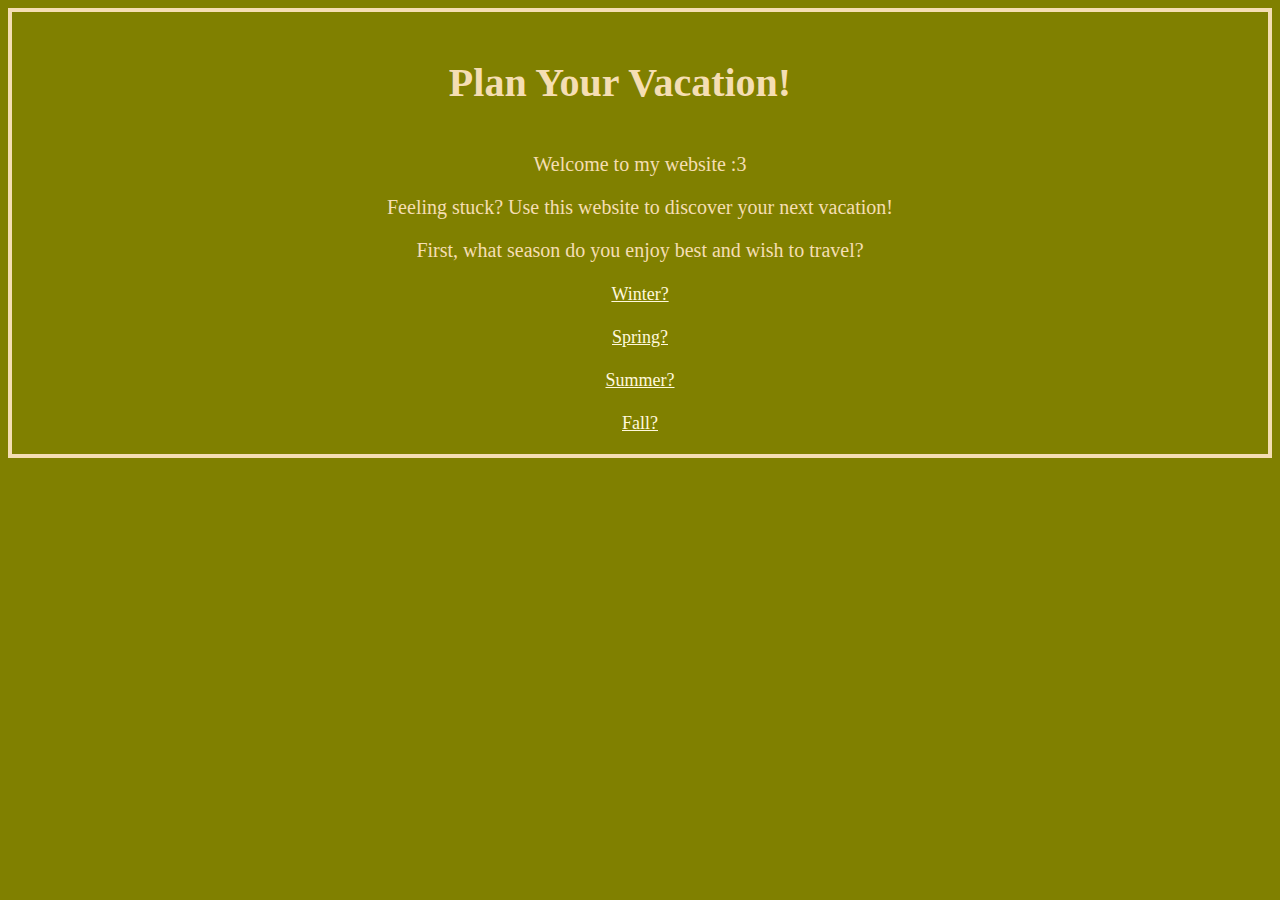
<file: index.html>
<!DOCTYPE html>
<html lang="en">
<html>
	<head>
		<title>Plan Your Vacation!</title>
		<meta charset="utf-8">
		<link href="style.css" rel="stylesheet" type="text/css">
	</head>
	<body> 
		<div id="container">
			<h1>Plan Your Vacation!</h1>
			<p>Welcome to my website :3</p>
			<p>Feeling stuck? Use this website to discover your next vacation!</p>
			<p>First, what season do you enjoy best and wish to travel?</p>
			<p><a href="story/winter.html">Winter?</a></p>
			<p><a href="story/spring.html">Spring?</a></p>
			<p><a href="story/summer.html">Summer?</a></p>
			<p><a href="story/fall.html">Fall?</a></p>

		</div>
	</body>
</html>
</file>
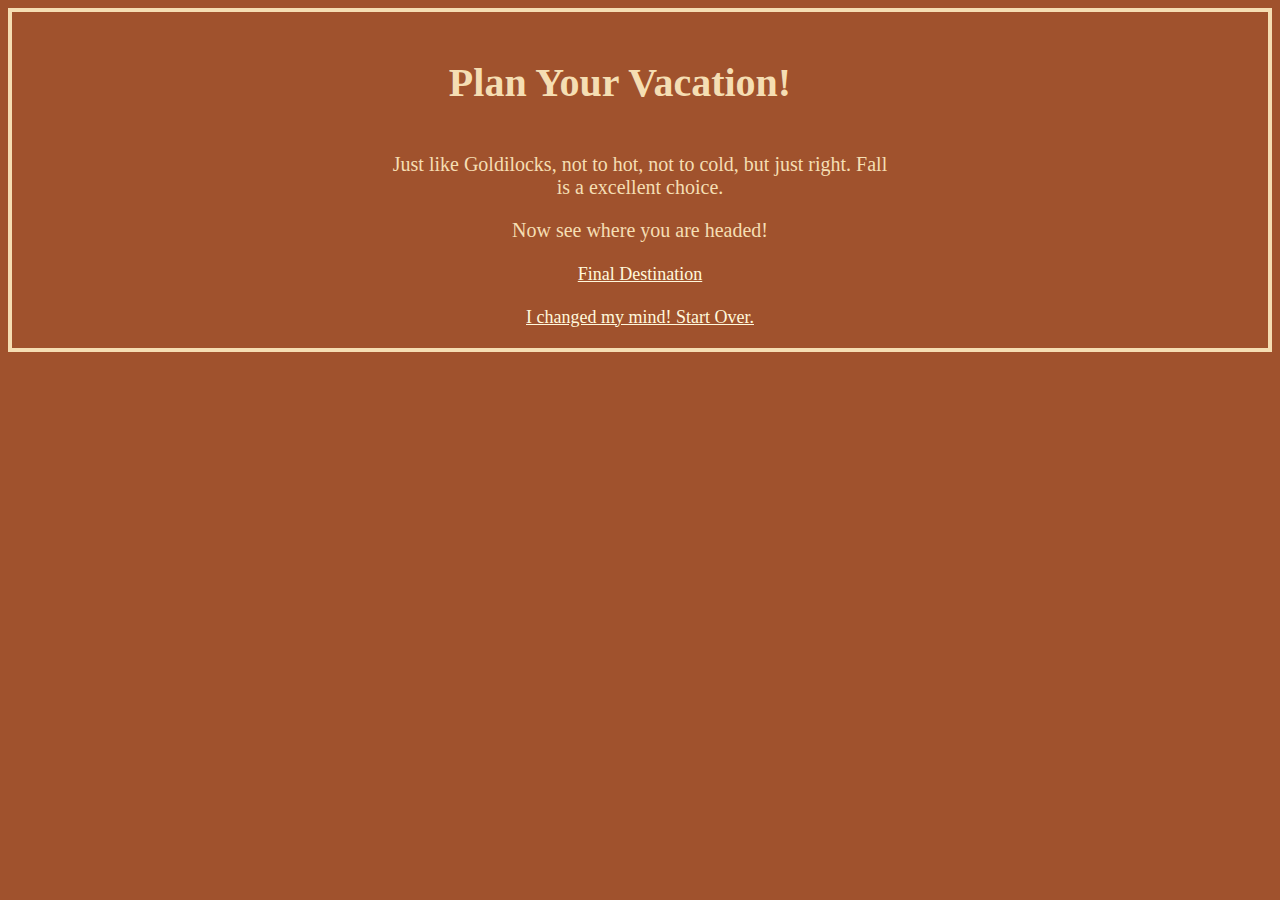
<file: story/fall.html>
<!DOCTYPE html>
<html lang="en">
<html>
	<head>
		<title>Plan Your Vacation!</title>
		<meta charset="utf-8">
		<link href="../stylefall.css" rel="stylesheet" type="text/css">
</head>
<body>
	<div id="container">
		<h1>Plan Your Vacation!</h1>
		<p>Just like Goldilocks, not to hot, not to cold, but just right. Fall is a excellent choice.</p>
		<p>Now see where you are headed!</p>
		<p><a href="italy.html">Final Destination</a></p>

		<p><a href="../index.html">I changed my mind! Start Over.</a></p>

	</div>
</body>
</html>
</file>
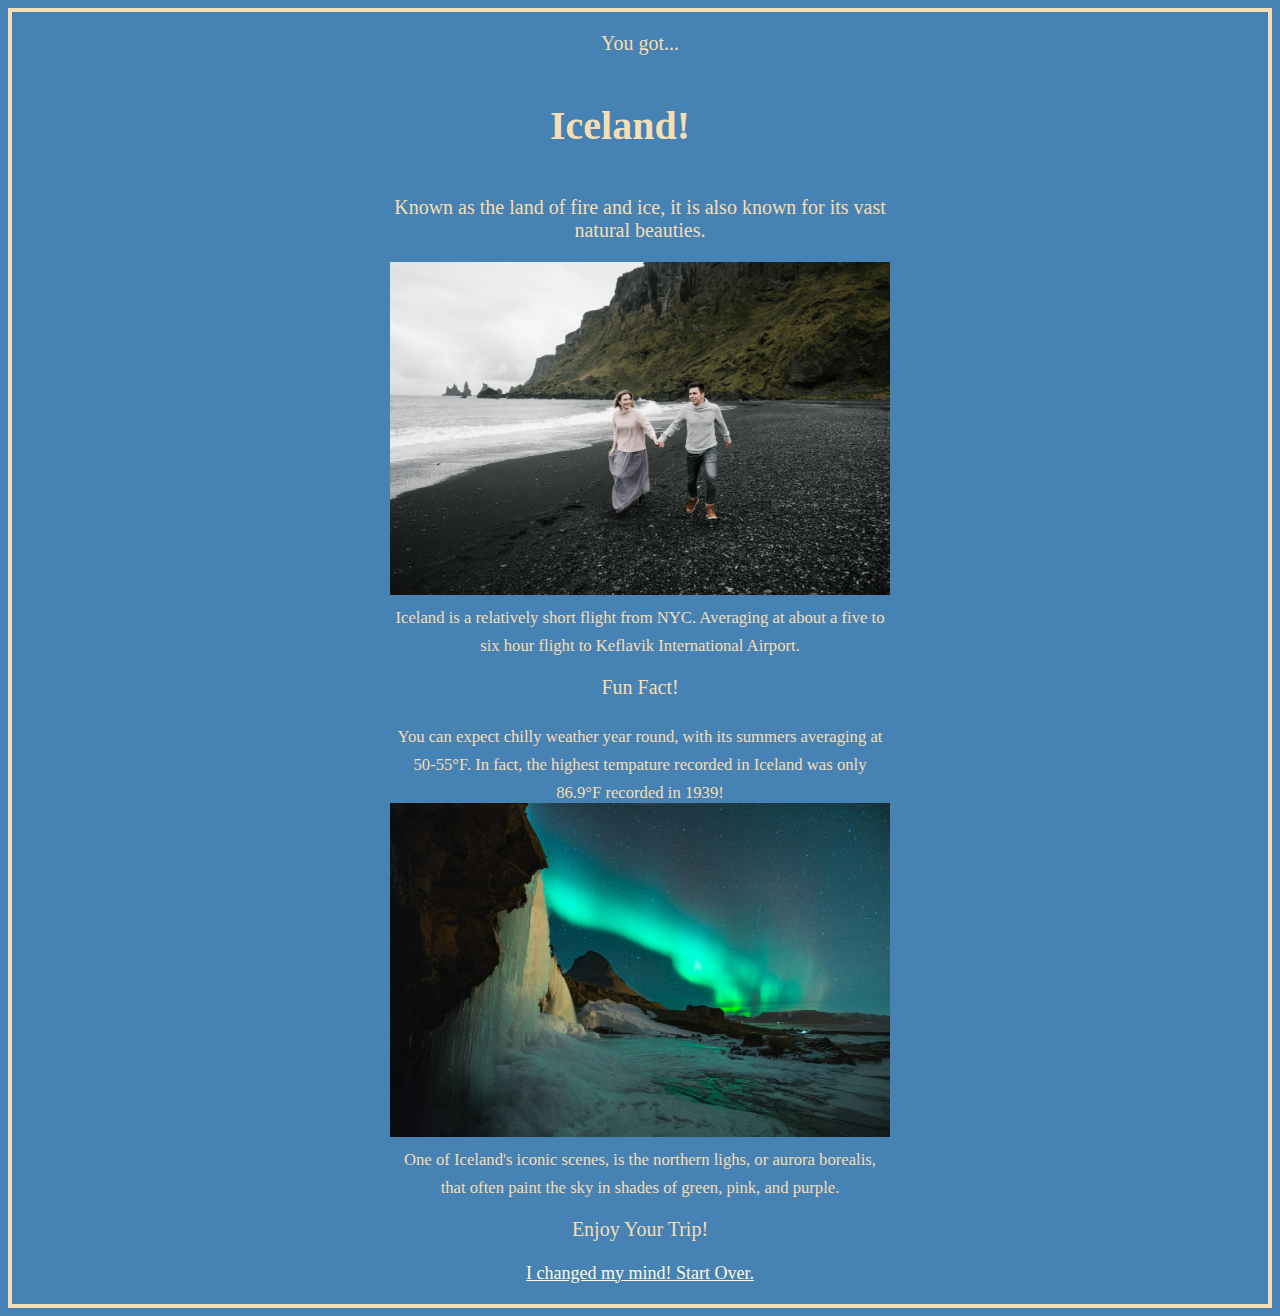
<file: story/iceland.html>
<!DOCTYPE html>
<html lang="en">
<html>
	<head>
		<title>Plan Your Vacation!</title>
		<meta charset="utf-8">
		<link href="../stylewinter.css" rel="stylesheet" type="text/css">
</head>
<body>
	<div id="container">
		<p>You got...</p>
		<h1>Iceland!</h1>
		<p>Known as the land of fire and ice, it is also known for its vast natural beauties.</p>
		<img src="../media/icelandone.jpg" alt="An image of a couple running on a black sand beach in iceland." width="100%">
		<sub>Iceland is a relatively short flight from NYC. Averaging at about a five to six hour flight to Keflavik International Airport.</sub>
		<p>Fun Fact!</p>
		<sub>You can expect chilly weather year round, with its summers averaging at 50-55°F. 
		In fact, the highest tempature recorded in Iceland was only 86.9°F recorded in 1939! </sub>

		<img src="../media/icelandtwo.jpg" alt="An image of the northern lights, seen in Iceland." width="100%">

		<sub>One of Iceland's iconic scenes, is the northern lighs, or aurora borealis, that often paint the sky in shades of green, pink, and purple.</sub>
	<p>Enjoy Your Trip!</p>

		<p><a href="../index.html">I changed my mind! Start Over.</a></p>

	</div>
</body>
</html>
</file>
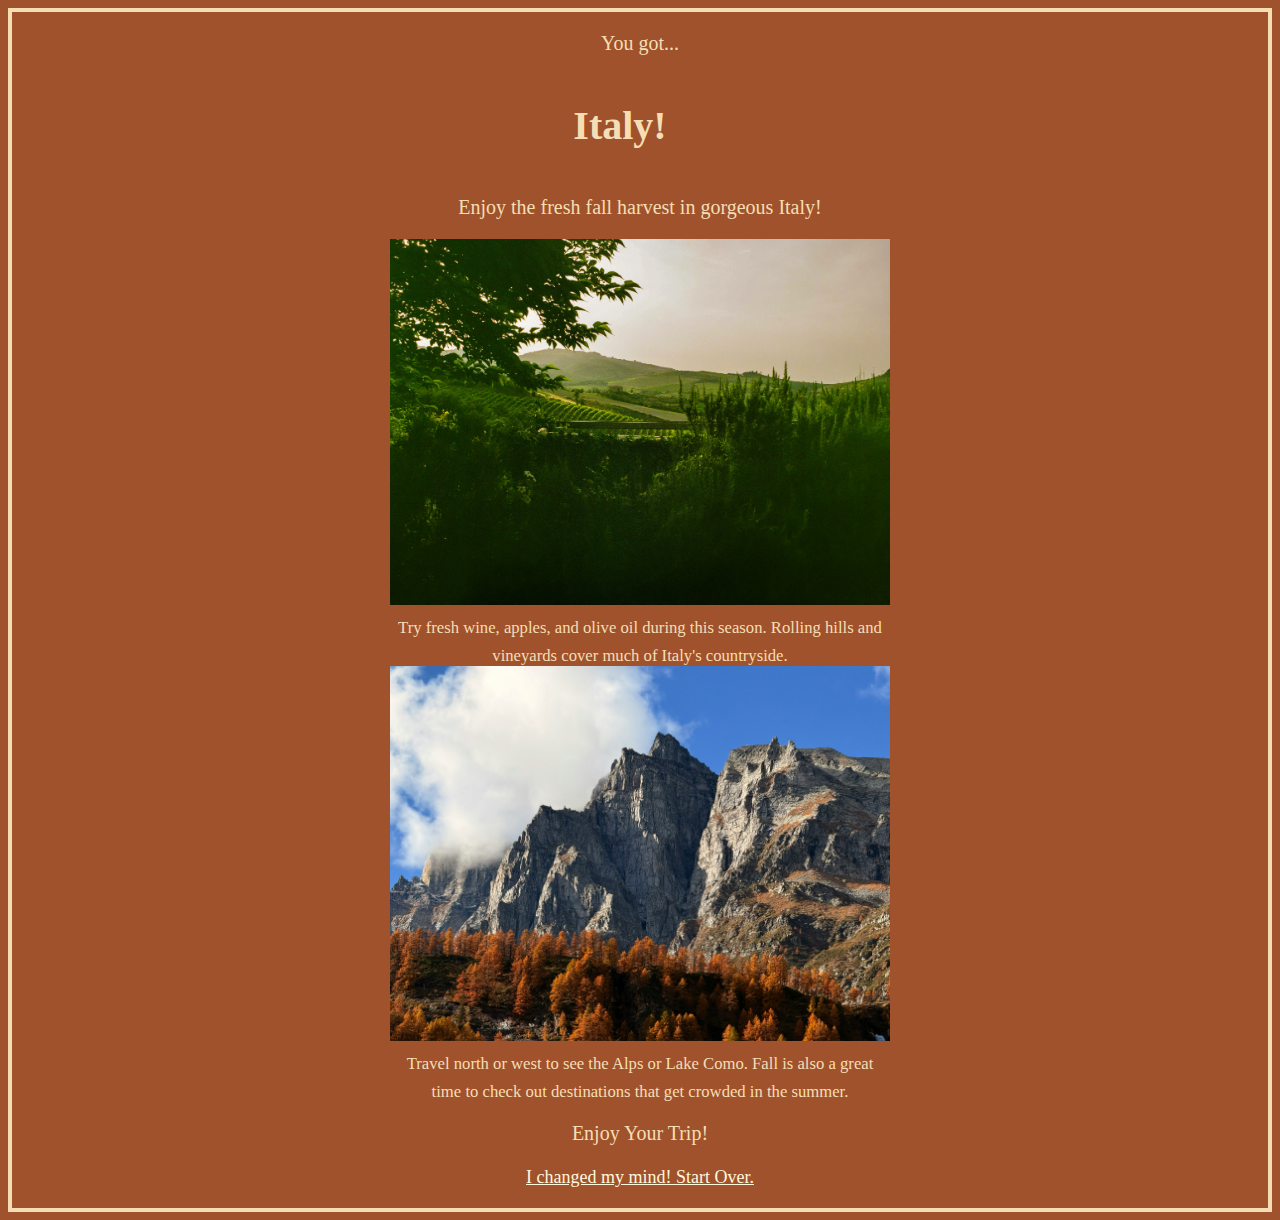
<file: story/italy.html>
<!DOCTYPE html>
<html lang="en">
<html>
	<head>
		<title>Plan Your Vacation!</title>
		<meta charset="utf-8">
		<link href="../stylefall.css" rel="stylesheet" type="text/css">
</head>
<body>
	<div id="container">
		<p>You got...</p>
		<h1>Italy!</h1>
		<p>Enjoy the fresh fall harvest in gorgeous Italy!</p>

		<img src="../media/italyone.jpg" alt="Scenic image of Italy." width="100%">
		<sub>Try fresh wine, apples, and olive oil during this season. Rolling hills and vineyards cover much of Italy's countryside. </sub>

		<img src="../media/italytwo.jpg" alt="Scenic image of Italy." width="100%">
		<sub>Travel north or west to see the Alps or Lake Como. Fall is also a great time to check out destinations that get crowded in the summer. </sub>

	
	<p>Enjoy Your Trip!</p>

		<p><a href="../index.html">I changed my mind! Start Over.</a></p>

	</div>
</body>
</html>
</file>
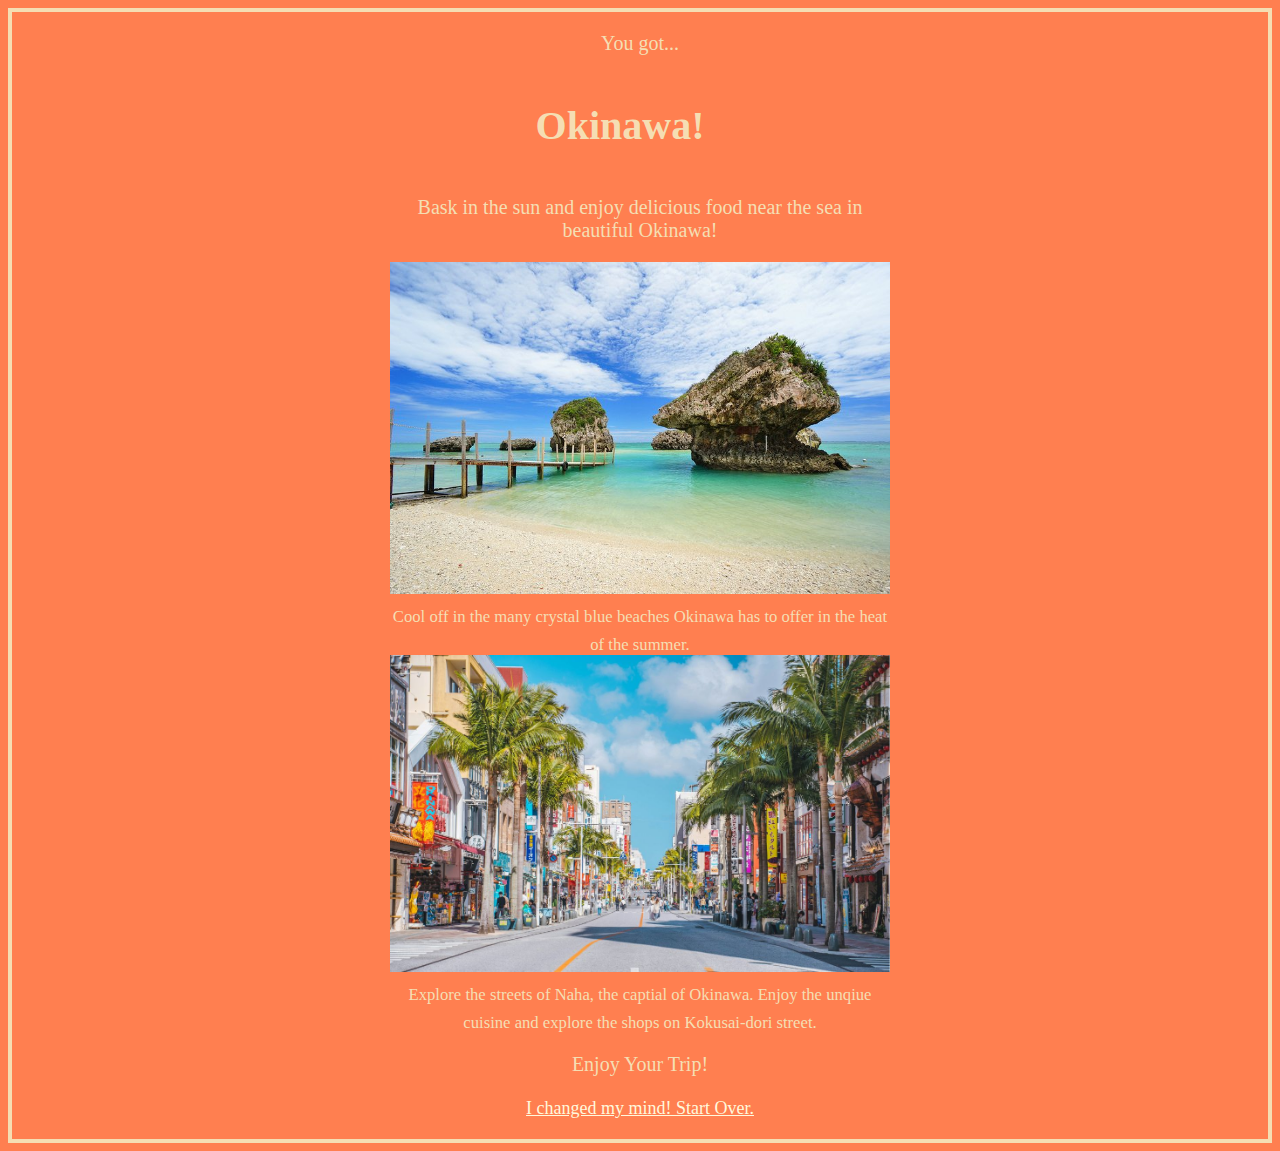
<file: story/okinawa.html>
<!DOCTYPE html>
<html lang="en">
<html>
	<head>
		<title>Plan Your Vacation!</title>
		<meta charset="utf-8">
		<link href="../stylesummer.css" rel="stylesheet" type="text/css">
</head>
<body>
	<div id="container">
		<p>You got...</p>
		<h1>Okinawa!</h1>
		<p>Bask in the sun and enjoy delicious food near the sea in beautiful Okinawa!   </p>

		<img src="../media/okinawaone.jpg" alt="Scenic image of Patagonia." width="100%">
		<sub>Cool off in the many crystal blue beaches Okinawa has to offer in the heat of the summer. </sub>

		<img src="../media/okinawatwo.jpg" alt="Scenic image of Patagonia." width="100%">
		<sub>Explore the streets of Naha, the captial of Okinawa. Enjoy the unqiue cuisine and explore the shops on Kokusai-dori street. </sub>

	
	<p>Enjoy Your Trip!</p>

		<p><a href="../index.html">I changed my mind! Start Over.</a></p>

	</div>
</body>
</html>
</file>
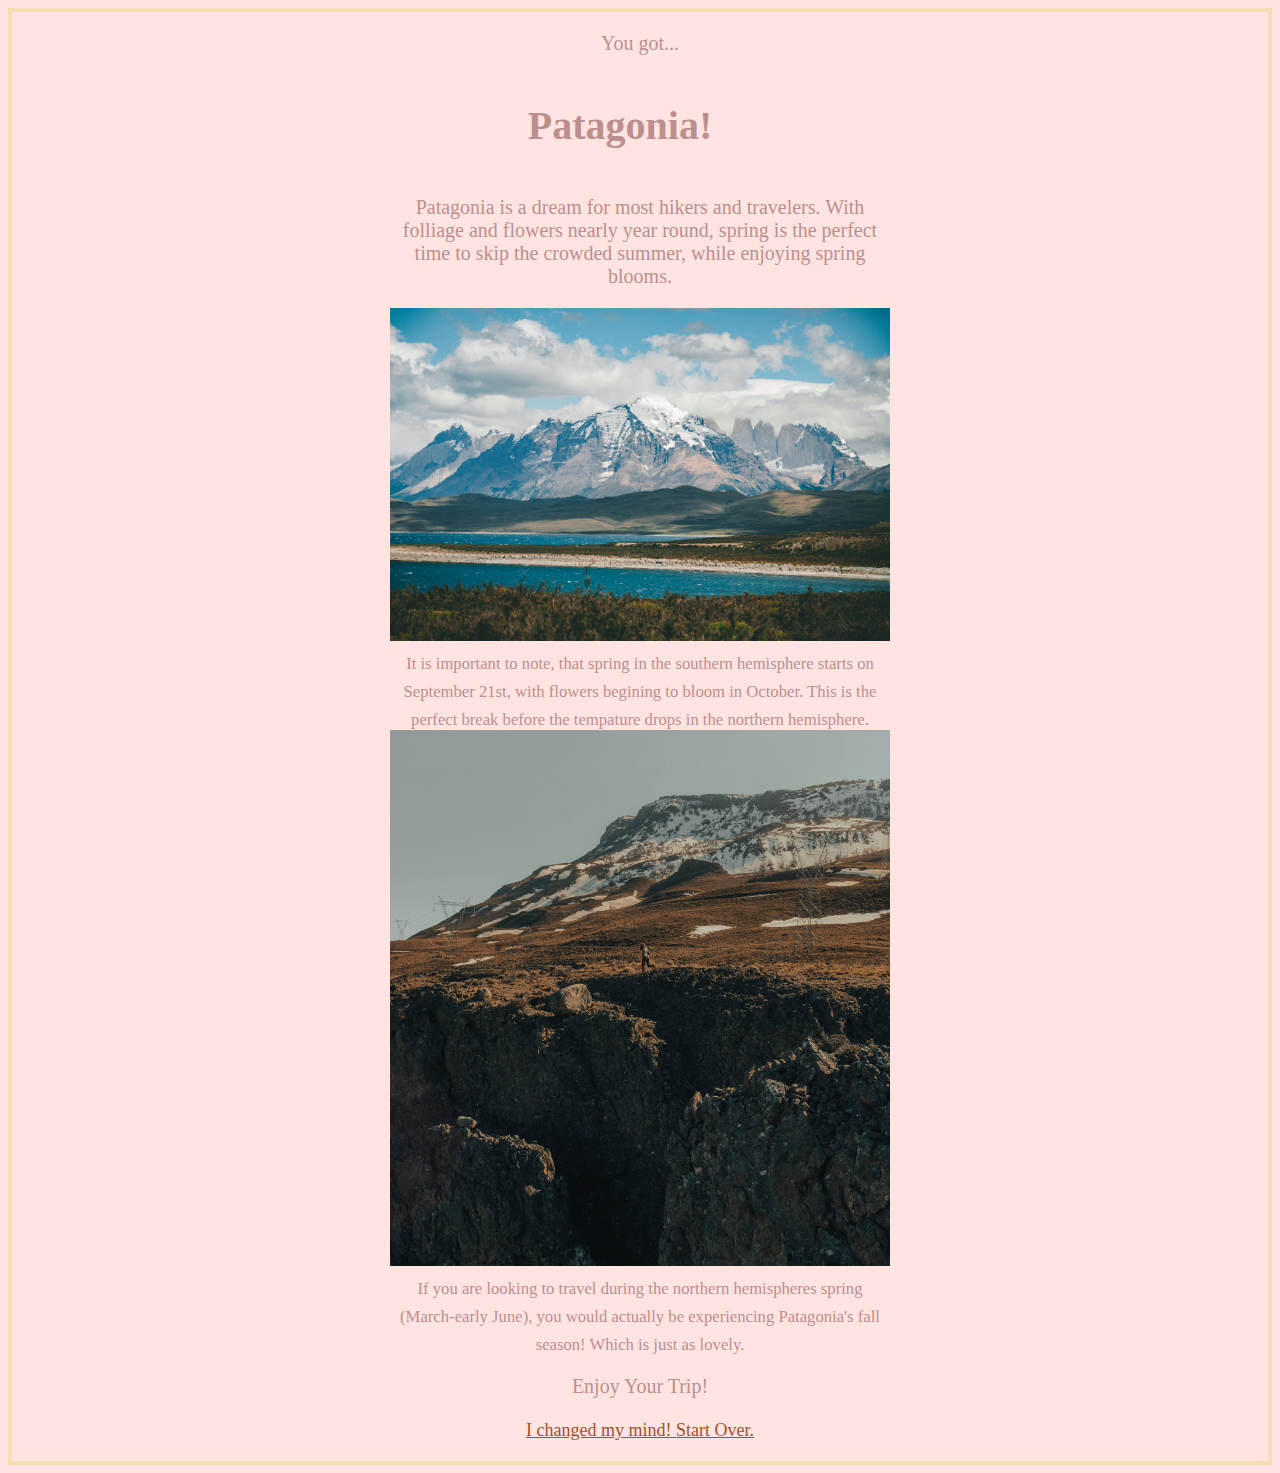
<file: story/patagonia.html>
<!DOCTYPE html>
<html lang="en">
<html>
	<head>
		<title>Plan Your Vacation!</title>
		<meta charset="utf-8">
		<link href="../stylespring.css" rel="stylesheet" type="text/css">
</head>
<body>
	<div id="container">
		<p>You got...</p>
		<h1>Patagonia!</h1>
		<p>Patagonia is a dream for most hikers and travelers. With folliage and flowers nearly year round, spring is the perfect time to skip the crowded summer, while enjoying spring blooms.</p>

		<img src="../media/patagoniaone.jpg" alt="Scenic image of Patagonia." width="100%">
		<sub>It is important to note, that spring in the southern hemisphere starts on September 21st, with flowers begining to bloom in October. This is the perfect break before the tempature drops in the northern hemisphere.</sub>
		<img src="../media/patagoniatwo.jpg" alt="Scenic image of Patagonia." width="100%">

		<sub>If you are looking to travel during the northern hemispheres spring (March-early June), you would actually be experiencing Patagonia's fall season! Which is just as lovely.</sub>

	
	<p>Enjoy Your Trip!</p>

		<p><a href="../index.html">I changed my mind! Start Over.</a></p>

	</div>
</body>
</html>
</file>
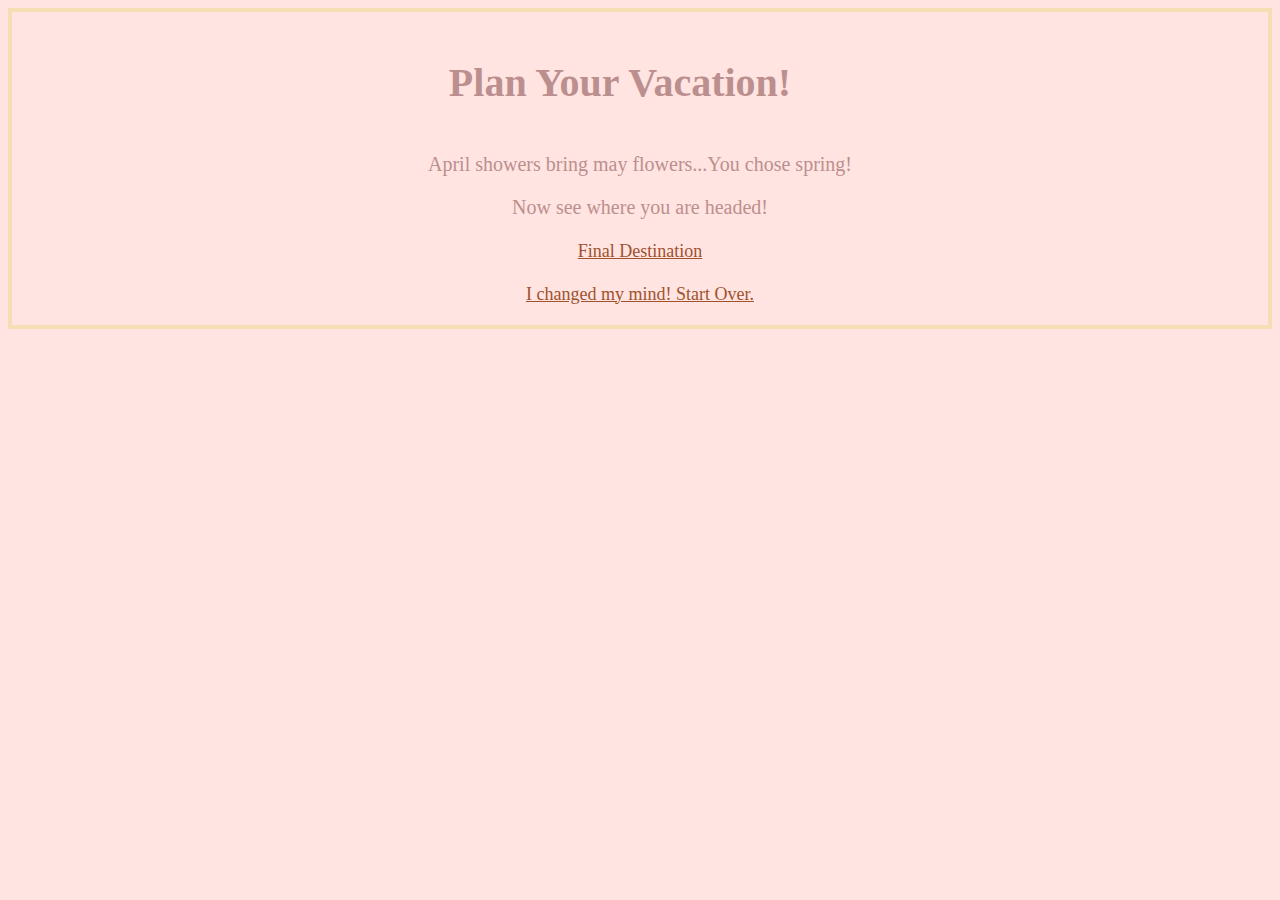
<file: story/spring.html>
<!DOCTYPE html>
<html lang="en">
<html>
	<head>
		<title>Plan Your Vacation!</title>
		<meta charset="utf-8">
		<link href="../stylespring.css" rel="stylesheet" type="text/css">
</head>
<body>
	<div id="container">
		<h1>Plan Your Vacation!</h1>
		<p>April showers bring may flowers...You chose spring!</p>
		<p>Now see where you are headed!</p>
		<p><a href="patagonia.html">Final Destination</a></p>

		<p><a href="../index.html">I changed my mind! Start Over.</a></p>

	</div>
</body>
</html>
</file>
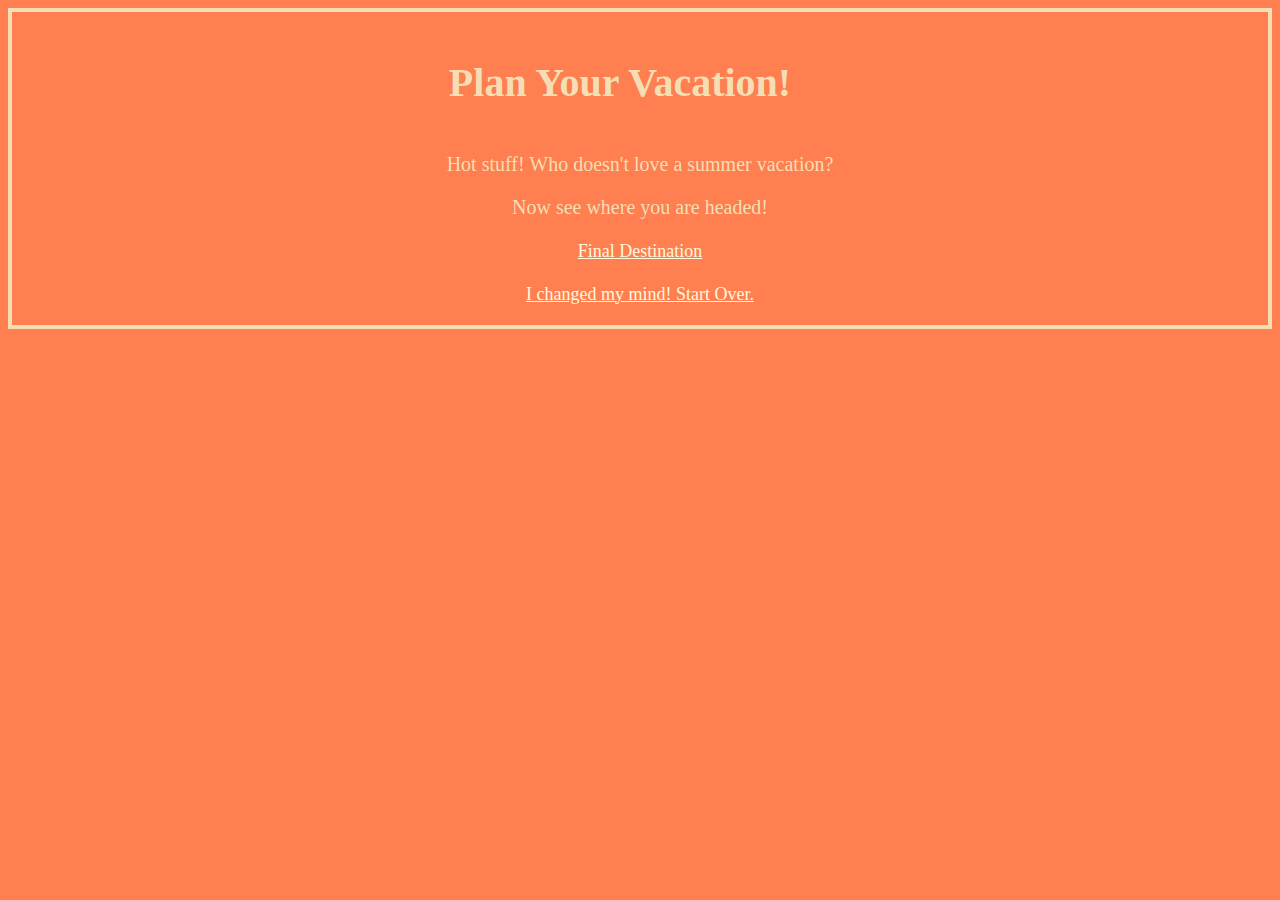
<file: story/summer.html>
<!DOCTYPE html>
<html lang="en">
<html>
	<head>
		<title>Plan Your Vacation!</title>
		<meta charset="utf-8">
		<link href="../stylesummer.css" rel="stylesheet" type="text/css">
</head>
<body>
	<div id="container">
		<h1>Plan Your Vacation!</h1>
		<p>Hot stuff! Who doesn't love a summer vacation?</p>
		<p>Now see where you are headed!</p>
		<p><a href="okinawa.html">Final Destination</a></p>

		<p><a href="../index.html">I changed my mind! Start Over.</a></p>

	</div>
</body>
</html>
</file>
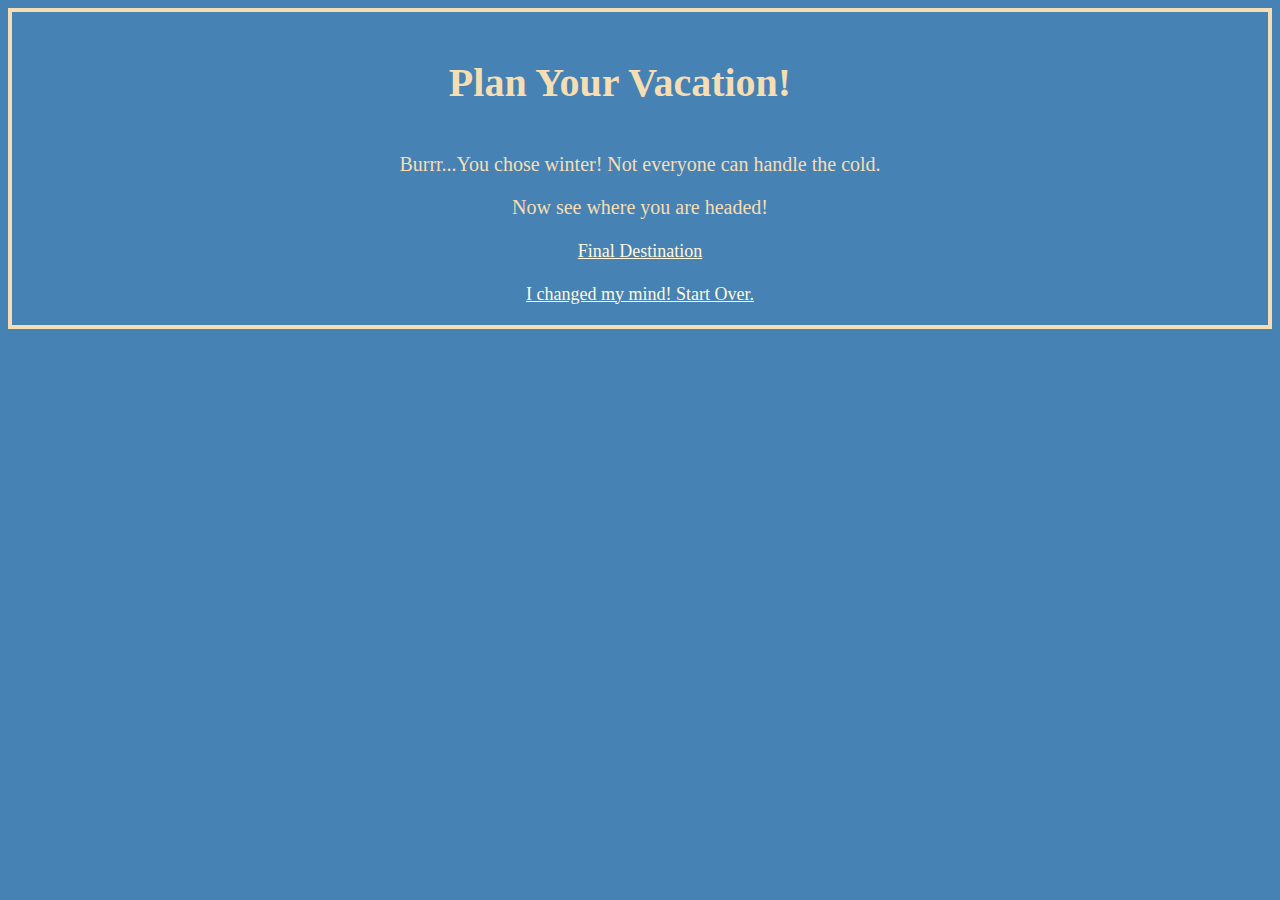
<file: story/winter.html>
<!DOCTYPE html>
<html lang="en">
<html>
	<head>
		<title>Plan Your Vacation!</title>
		<meta charset="utf-8">
		<link href="../stylewinter.css" rel="stylesheet" type="text/css">
</head>
<body>
	<div id="container">
		<h1>Plan Your Vacation!</h1>
		<p>Burrr...You chose winter! Not everyone can handle the cold.</p>
		<p>Now see where you are headed!</p>
		<p><a href="iceland.html">Final Destination</a></p>

		<p><a href="../index.html">I changed my mind! Start Over.</a></p>

	</div>
</body>
</html>
</file>
<file: style.css>
/*comment*/
h1 { font-family: "Book Antiqua", Palatino, "Palatino Linotype", "Palatino LT STD", Georgia }


body { font-size: 20px;
	background-color:Olive;
	color: Wheat; 
	text-align: center;
	border: 4px solid Wheat;
}

h1 {
	/*text color*/
	color: Wheat;
	font-size:2em;
	margin-right: 40px;
	padding-block: 20px;
	text-align: center;
}

a {color: Cornsilk;
font-size: 18px;
}
</file>
<file: stylefall.css>
/*comment*/
h1 { font-family: "Book Antiqua", Palatino, "Palatino Linotype", "Palatino LT STD", Georgia }


body { font-size: 20px;
	background-color:Sienna;
	color: Wheat; 
	text-align: center;
	border: 4px solid Wheat;

}
#container {
	width: 500px;
	margin: 0 auto;
}

h1 {
	/*text color*/
	color: Wheat;
	font-size:2em;
	margin-right: 40px;
	padding-block: 20px;
	text-align: center;
}

a {color: Cornsilk;
font-size: 18px;
}
</file>
<file: stylewinter.css>
/*comment*/
h1 { font-family: "Book Antiqua", Palatino, "Palatino Linotype", "Palatino LT STD", Georgia }


body { font-size: 20px;
	background-color:steelblue;
	color: Wheat; 
	text-align: center;
	border: 4px solid Wheat;

}
#container {
	width: 500px;
	margin: 0 auto;
}

h1 {
	/*text color*/
	color: Wheat;
	font-size:2em;
	margin-right: 40px;
	padding-block: 20px;
	text-align: center;
}

a {color: Cornsilk;
font-size: 18px;
}
</file>
<file: stylesummer.css>
/*comment*/
h1 { font-family: "Book Antiqua", Palatino, "Palatino Linotype", "Palatino LT STD", Georgia }


body { font-size: 20px;
	background-color:coral;
	color: Wheat; 
	text-align: center;
	border: 4px solid Wheat;

}
#container {
	width: 500px;
	margin: 0 auto;
}

h1 {
	/*text color*/
	color: Wheat;
	font-size:2em;
	margin-right: 40px;
	padding-block: 20px;
	text-align: center;
}

a {color: Cornsilk;
font-size: 18px;
}
</file>
<file: stylespring.css>
/*comment*/
h1 { font-family: "Book Antiqua", Palatino, "Palatino Linotype", "Palatino LT STD", Georgia }


body { font-size: 20px;
	background-color:MistyRose;
	color: RosyBrown; 
	text-align: center;
	border: 4px solid Wheat;

}
#container {
	width: 500px;
	margin: 0 auto;
}

h1 {
	/*text color*/
	color: RosyBrown;
	font-size:2em;
	margin-right: 40px;
	padding-block: 20px;
	text-align: center;
}

a {color: Sienna;
font-size: 18px;
}
</file>
